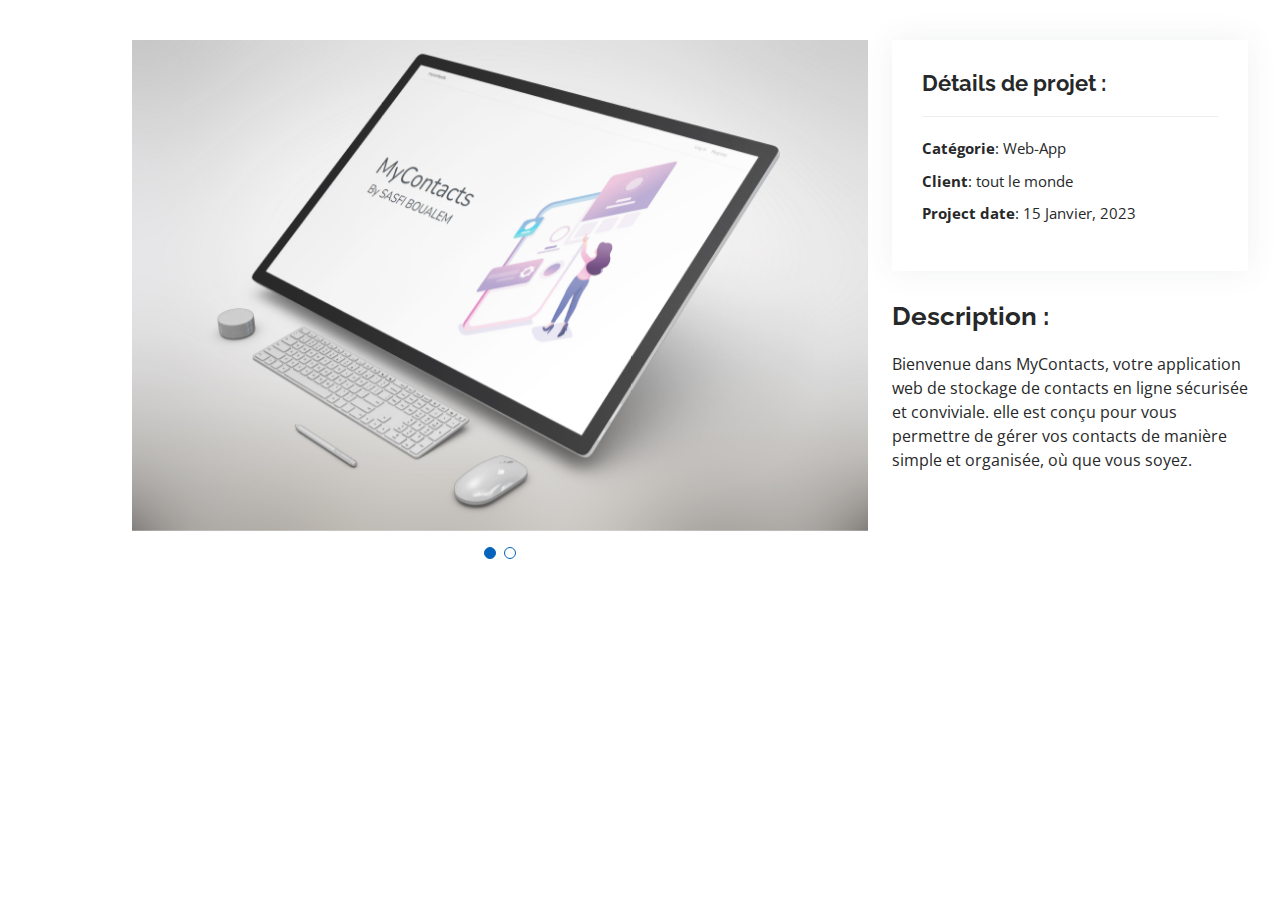
<file: projects-pages/projet7_site_mycontacts.html>
<!DOCTYPE html>
<html lang="en">

<head>
  <meta charset="utf-8">
  <meta content="width=device-width, initial-scale=1.0" name="viewport">

  <title>Portfolio Details - Personal Bootstrap Template</title>
  <meta content="" name="description">
  <meta content="" name="keywords">

  <!-- Favicons -->
  <link href="../assets/img/favicon.png" rel="icon">
  <link href="../assets/img/apple-touch-icon.png" rel="apple-touch-icon">

  <!-- Google Fonts -->
  <link href="https://fonts.googleapis.com/css?family=Open+Sans:300,300i,400,400i,600,600i,700,700i|Raleway:300,300i,400,400i,500,500i,600,600i,700,700i|Poppins:300,300i,400,400i,500,500i,600,600i,700,700i" rel="stylesheet">

  <!-- Vendor CSS Files -->
  <link href="../assets/vendor/aos/aos.css" rel="stylesheet">
  <link href="../assets/vendor/bootstrap/css/bootstrap.min.css" rel="stylesheet">
  <link href="../assets/vendor/bootstrap-icons/bootstrap-icons.css" rel="stylesheet">
  <link href="../assets/vendor/boxicons/css/boxicons.min.css" rel="stylesheet">
  <link href="../assets/vendor/glightbox/css/glightbox.min.css" rel="stylesheet">
  <link href="../assets/vendor/swiper/swiper-bundle.min.css" rel="stylesheet">

  <!-- Template Main CSS File -->
  <link href="../assets/css/style.css" rel="stylesheet">

  <!-- =======================================================
  * Template Name: MyResume - v4.8.1
  * Template URL: https://bootstrapmade.com/free-html-bootstrap-template-my-resume/
  * Author: BootstrapMade.com
  * License: https://bootstrapmade.com/license/
  ======================================================== -->
</head>

<body>

  <main id="main">

    <!-- ======= Portfolio Details Section ======= -->
    <section id="portfolio-details" class="portfolio-details">
      <div class="container">

        <div class="row gy-4">

          <div class="col-lg-8">
            <div class="portfolio-details-slider swiper">
              <div class="swiper-wrapper align-items-center">

                <div class="swiper-slide">
                  <img src="../assets/img/portfolio/web/mycontact1.jpg" alt="">
                </div>

                <div class="swiper-slide">
                  <img src="../assets/img/portfolio/web/mycontact2.jpg" alt="">
                </div>


              </div>
              <div class="swiper-pagination"></div>
            </div>
          </div>

          <div class="col-lg-4">
            <div class="portfolio-info">
              <h3>Détails de projet :</h3>
              <ul>
                <li><strong>Catégorie</strong>: Web-App</li>
                <li><strong>Client</strong>: tout le monde</li>
                <li><strong>Project date</strong>: 15 Janvier, 2023</li>
              </ul>
            </div>
            <div class="portfolio-description">
              <h2>Description :</h2>
              <p>
                Bienvenue dans MyContacts, votre application web de stockage de contacts en ligne sécurisée et conviviale.
                elle est conçu pour vous permettre de gérer vos contacts de manière simple et organisée, où que vous soyez.
              </p>
            </div>
          </div>

        </div>

      </div>
    </section><!-- End Portfolio Details Section -->

  </main><!-- End #main -->

  <div id="preloader"></div>
  <a href="#" class="back-to-top d-flex align-items-center justify-content-center"><i class="bi bi-arrow-up-short"></i></a>

  <!-- Vendor JS Files -->
  <script src="../assets/vendor/purecounter/purecounter_vanilla.js"></script>
  <script src="../assets/vendor/aos/aos.js"></script>
  <script src="../assets/vendor/bootstrap/js/bootstrap.bundle.min.js"></script>
  <script src="../assets/vendor/glightbox/js/glightbox.min.js"></script>
  <script src="../assets/vendor/isotope-layout/isotope.pkgd.min.js"></script>
  <script src="../assets/vendor/swiper/swiper-bundle.min.js"></script>
  <script src="../assets/vendor/typed.js/typed.min.js"></script>
  <script src="../assets/vendor/waypoints/noframework.waypoints.js"></script>
  <script src="../assets/vendor/php-email-form/validate.js"></script>

  <!-- Template Main JS File -->
  <script src="../assets/js/main.js"></script>

</body>

</html>
</file>
<file: assets/css/style.css>
/**
* Template Name: MyResume - v4.8.1
* Template URL: https://bootstrapmade.com/free-html-bootstrap-template-my-resume/
* Author: BootstrapMade.com
* License: https://bootstrapmade.com/license/
*/

/*--------------------------------------------------------------
# General
--------------------------------------------------------------*/
body {
  font-family: "Open Sans", sans-serif;
  color: #272829;
}

a {
  color: #0563bb;
  text-decoration: none;
}

a:hover {
  color: #067ded;
  text-decoration: none;
}

h1,
h2,
h3,
h4,
h5,
h6 {
  font-family: "Raleway", sans-serif;
}

/*--------------------------------------------------------------
# Back to top button
--------------------------------------------------------------*/
.back-to-top {
  position: fixed;
  visibility: hidden;
  opacity: 0;
  right: 15px;
  bottom: 15px;
  z-index: 996;
  background: #0563bb;
  width: 40px;
  height: 40px;
  border-radius: 50px;
  transition: all 0.4s;
}

.back-to-top i {
  font-size: 28px;
  color: #fff;
  line-height: 0;
}

.back-to-top:hover {
  background: #0678e3;
  color: #fff;
}

.back-to-top.active {
  visibility: visible;
  opacity: 1;
}

/*--------------------------------------------------------------
# Preloader
--------------------------------------------------------------*/
#preloader {
  position: fixed;
  top: 0;
  left: 0;
  right: 0;
  bottom: 0;
  z-index: 9999;
  overflow: hidden;
  background: #fff;
}

#preloader:before {
  content: "";
  position: fixed;
  top: calc(50% - 30px);
  left: calc(50% - 30px);
  border: 6px solid #0563bb;
  border-top-color: #fff;
  border-bottom-color: #fff;
  border-radius: 50%;
  width: 60px;
  height: 60px;
  -webkit-animation: animate-preloader 1s linear infinite;
  animation: animate-preloader 1s linear infinite;
}

@-webkit-keyframes animate-preloader {
  0% {
    transform: rotate(0deg);
  }

  100% {
    transform: rotate(360deg);
  }
}

@keyframes animate-preloader {
  0% {
    transform: rotate(0deg);
  }

  100% {
    transform: rotate(360deg);
  }
}

/*--------------------------------------------------------------
# Disable aos animation delay on mobile devices
--------------------------------------------------------------*/
@media screen and (max-width: 768px) {
  [data-aos-delay] {
    transition-delay: 0 !important;
  }
}

/*--------------------------------------------------------------
# Header
--------------------------------------------------------------*/
#header {
  position: fixed;
  top: 0;
  left: 0;
  bottom: 0;
  z-index: 9997;
  transition: all 0.5s;
  padding: 15px;
  overflow-y: auto;
}

@media (max-width: 992px) {
  #header {
    width: 300px;
    background: #fff;
    border-right: 1px solid #e6e9ec;
    left: -300px;
  }
}

@media (min-width: 992px) {
  #main {
    margin-left: 100px;
  }
}

/*--------------------------------------------------------------
# Navigation Menu
--------------------------------------------------------------*/
/**
* Desktop Navigation 
*/
.nav-menu {
  padding: 0;
  display: block;
}

.nav-menu * {
  margin: 0;
  padding: 0;
  list-style: none;
}

.nav-menu>ul>li {
  position: relative;
  white-space: nowrap;
}

.nav-menu a,
.nav-menu a:focus {
  display: flex;
  align-items: center;
  color: #45505b;
  padding: 10px 18px;
  margin-bottom: 8px;
  transition: 0.3s;
  font-size: 15px;
  border-radius: 50px;
  background: #f2f3f5;
  height: 56px;
  width: 100%;
  overflow: hidden;
  transition: 0.3s;
}

.nav-menu a i,
.nav-menu a:focus i {
  font-size: 20px;
}

.nav-menu a span,
.nav-menu a:focus span {
  padding: 0 5px 0 7px;
  color: #45505b;
}

@media (min-width: 992px) {

  .nav-menu a,
  .nav-menu a:focus {
    width: 56px;
  }

  .nav-menu a span,
  .nav-menu a:focus span {
    display: none;
    color: #fff;
  }
}

.nav-menu a:hover,
.nav-menu .active,
.nav-menu .active:focus,
.nav-menu li:hover>a {
  color: #fff;
  background: #0563bb;
}

.nav-menu a:hover span,
.nav-menu .active span,
.nav-menu .active:focus span,
.nav-menu li:hover>a span {
  color: #fff;
}

.nav-menu a:hover,
.nav-menu li:hover>a {
  width: 100%;
  color: #fff;
}

.nav-menu a:hover span,
.nav-menu li:hover>a span {
  display: block;
}

/**
* Mobile Navigation 
*/
.mobile-nav-toggle {
  position: fixed;
  right: 10px;
  top: 10px;
  z-index: 9998;
  border: 0;
  background: none;
  font-size: 28px;
  transition: all 0.4s;
  outline: none !important;
  line-height: 0;
  cursor: pointer;
  border-radius: 50px;
  padding: 5px;
}

.mobile-nav-toggle i {
  color: #45505b;
}

.mobile-nav-active {
  overflow: hidden;
}

.mobile-nav-active #header {
  left: 0;
}

.mobile-nav-active .mobile-nav-toggle {
  color: #fff;
  background-color: #0563bb;
}

/*--------------------------------------------------------------
# Hero Section
--------------------------------------------------------------*/
#hero {
  width: 100%;
  height: 100vh;
  background: url("../img/moi/background1.jpg") top right no-repeat;
  background-size: cover;
  position: relative;
}
@media (max-width: 768px) {
  #hero {
  /* background-position: -450px center !important; */
   background-position: calc(100% + 250px) center !important;
    background-repeat: no-repeat;
    background-size: cover;
  }
}
@media (min-width: 992px) {
  #hero {
    padding-left: 160px;
  }
}

#hero:before {
  content: "";
  background: rgba(255, 255, 255, 0.4);
  position: absolute;
  bottom: 0;
  top: 0;
  left: 0;
  right: 0;
}

#hero h1 {
  margin: 0;
  font-size: 64px;
  font-weight: 700;
  line-height: 56px;
  color: #45505b;
}

#hero p {
  color: #45505b;
  margin: 15px 0 0 0;
  font-size: 26px;
  font-family: "Poppins", sans-serif;
}

#hero p span {
  color: #0563bb;
  letter-spacing: 1px;
}

#hero .social-links {
  margin-top: 30px;
}

#hero .social-links a {
  font-size: 24px;
  display: inline-block;
  color: #45505b;
  line-height: 1;
  margin-right: 20px;
  transition: 0.3s;
}

#hero .social-links a:hover {
  color: #0563bb;
}

@media (max-width: 992px) {
  #hero {
    text-align: center;
  }

  #hero h1 {
    font-size: 32px;
    line-height: 36px;
  }

  #hero p {
    margin-top: 10px;
    font-size: 20px;
    line-height: 24px;
  }
}

/*--------------------------------------------------------------
# Sections General
--------------------------------------------------------------*/
section {
  padding: 60px 0;
  overflow: hidden;
}

.section-title {
  text-align: center;
  padding-bottom: 30px;
}

.section-title h2 {
  font-size: 32px;
  font-weight: bold;
  text-transform: uppercase;
  margin-bottom: 20px;
  padding-bottom: 20px;
  position: relative;
  color: #45505b;
}

.section-title h2::before {
  content: "";
  position: absolute;
  display: block;
  width: 120px;
  height: 1px;
  background: #ddd;
  bottom: 1px;
  left: calc(50% - 60px);
}

.section-title h2::after {
  content: "";
  position: absolute;
  display: block;
  width: 40px;
  height: 3px;
  background: #0563bb;
  bottom: 0;
  left: calc(50% - 20px);
}

.section-title p {
  margin-bottom: 0;
}

/*--------------------------------------------------------------
# About
--------------------------------------------------------------*/
.about .content h3 {
  font-weight: 700;
  font-size: 26px;
  color: #728394;
}

.about .content ul {
  list-style: none;
  padding: 0;
}

.about .content ul li {
  margin-bottom: 20px;
  display: flex;
  align-items: center;
}

.about .content ul strong {
  margin-right: 10px;
}

.about .content ul i {
  font-size: 16px;
  margin-right: 5px;
  color: #0563bb;
  line-height: 0;
}

.about .content p:last-child {
  margin-bottom: 0;
}

/*--------------------------------------------------------------
# Facts
--------------------------------------------------------------*/
.facts .count-box {
  padding: 30px 30px 25px 30px;
  margin-top: 30px;
  width: 100%;
  position: relative;
  text-align: center;
  background: #fff;
}

.facts .count-box i {
  position: absolute;
  top: -25px;
  left: 50%;
  transform: translateX(-50%);
  font-size: 24px;
  background: #0563bb;
  color: #fff;
  border-radius: 50px;
  display: inline-flex;
  align-items: center;
  justify-content: center;
  width: 48px;
  height: 48px;
}

.facts .count-box span {
  font-size: 36px;
  display: block;
  font-weight: 600;
  color: #011426;
}

.facts .count-box p {
  padding: 0;
  margin: 0;
  font-family: "Raleway", sans-serif;
  font-size: 14px;
}

/*--------------------------------------------------------------
# Skills
--------------------------------------------------------------*/
.skills .progress {
  height: 80px;
  /* display: block; */
  background: none;
  border-radius: 0;
}

.skills .progress .skill {
  width: 100%;
  padding: 10px 0;
  margin: 0;
  text-transform: uppercase;
  display: block;
  font-weight: 400;
  font-family: "Poppins", sans-serif;
  color: #45505b;
}

.skills .progress .skill .val {
  float: right;
  /* text-align: center; */
  /* right: 0; */
}

.skills .progress-bar-wrap {
  background: #f2f3f5;
}

.skills .progress-bar {
  width: 1px;
  height: 10px;
  transition: 0.9s;
  background-color: #0563bb;
}

/*--------------------------------------------------------------
# Resume
--------------------------------------------------------------*/
.resume .resume-title {
  font-size: 26px;
  font-weight: 700;
  margin-top: 20px;
  margin-bottom: 20px;
  color: #45505b;
}

.resume .resume-item {
  padding: 0 0 20px 20px;
  margin-top: -2px;
  border-left: 2px solid #0563bb;
  position: relative;
}

.resume .resume-item h4 {
  line-height: 18px;
  font-size: 18px;
  font-weight: 600;
  text-transform: uppercase;
  font-family: "Poppins", sans-serif;
  color: #0563bb;
  margin-bottom: 10px;
}

.resume .resume-item h5 {
  font-size: 16px;
  background: #f7f8f9;
  padding: 5px 15px;
  display: inline-block;
  font-weight: 600;
  margin-bottom: 10px;
}

.resume .resume-item ul {
  padding-left: 20px;
}

.resume .resume-item ul li {
  padding-bottom: 10px;
}

.resume .resume-item:last-child {
  padding-bottom: 0;
}

.resume .resume-item::before {
  content: "";
  position: absolute;
  width: 16px;
  height: 16px;
  border-radius: 50px;
  left: -9px;
  top: 0;
  background: #fff;
  border: 2px solid #0563bb;
}

/*--------------------------------------------------------------
# Portfolio
--------------------------------------------------------------*/
.portfolio .portfolio-item {
  margin-bottom: 30px;
}

.portfolio #portfolio-flters {
  padding: 0;
  margin: 0 auto 25px auto;
  list-style: none;
  text-align: center;
  background: #fff;
  border-radius: 50px;
  padding: 2px 15px;
}

.portfolio #portfolio-flters li {
  cursor: pointer;
  display: inline-block;
  padding: 10px 15px;
  font-size: 14px;
  font-weight: 600;
  line-height: 1;
  text-transform: uppercase;
  color: #272829;
  margin-bottom: 5px;
  transition: all 0.3s ease-in-out;
}

.portfolio #portfolio-flters li:hover,
.portfolio #portfolio-flters li.filter-active {
  color: #0563bb;
}

.portfolio #portfolio-flters li:last-child {
  margin-right: 0;
}

.portfolio .portfolio-wrap {
  transition: 0.3s;
  position: relative;
  overflow: hidden;
  z-index: 1;
  background: rgba(69, 80, 91, 0.8);
}

.portfolio .portfolio-wrap::before {
  content: "";
  background: rgba(255, 255, 255, 0.7);
  position: absolute;
  left: 30px;
  right: 30px;
  top: 30px;
  bottom: 30px;
  transition: all ease-in-out 0.3s;
  z-index: 2;
  opacity: 0;
}

.portfolio .portfolio-wrap .portfolio-info {
  opacity: 0;
  position: absolute;
  top: 0;
  left: 0;
  right: 0;
  bottom: 0;
  text-align: center;
  z-index: 3;
  transition: all ease-in-out 0.3s;
  display: flex;
  flex-direction: column;
  justify-content: center;
  align-items: center;
}

.portfolio .portfolio-wrap .portfolio-info::before {
  display: block;
  content: "";
  width: 48px;
  height: 48px;
  position: absolute;
  top: 35px;
  left: 35px;
  border-top: 3px solid #d7dce1;
  border-left: 3px solid #d7dce1;
  transition: all 0.5s ease 0s;
  z-index: 9994;
}

.portfolio .portfolio-wrap .portfolio-info::after {
  display: block;
  content: "";
  width: 48px;
  height: 48px;
  position: absolute;
  bottom: 35px;
  right: 35px;
  border-bottom: 3px solid #d7dce1;
  border-right: 3px solid #d7dce1;
  transition: all 0.5s ease 0s;
  z-index: 9994;
}

.portfolio .portfolio-wrap .portfolio-info h4 {
  font-size: 20px;
  color: #45505b;
  font-weight: 600;
}

.portfolio .portfolio-wrap .portfolio-info p {
  color: #45505b;
  font-size: 14px;
  text-transform: uppercase;
  padding: 0;
  margin: 0;
}

.portfolio .portfolio-wrap .portfolio-links {
  text-align: center;
  z-index: 4;
}

.portfolio .portfolio-wrap .portfolio-links a {
  color: #45505b;
  margin: 0 2px;
  font-size: 28px;
  display: inline-block;
  transition: 0.3s;
}

.portfolio .portfolio-wrap .portfolio-links a:hover {
  color: #148af9;
}

.portfolio .portfolio-wrap:hover::before {
  top: 0;
  left: 0;
  right: 0;
  bottom: 0;
  opacity: 1;
}

.portfolio .portfolio-wrap:hover .portfolio-info {
  opacity: 1;
}

.portfolio .portfolio-wrap:hover .portfolio-info::before {
  top: 15px;
  left: 15px;
}

.portfolio .portfolio-wrap:hover .portfolio-info::after {
  bottom: 15px;
  right: 15px;
}

/*--------------------------------------------------------------
# Portfolio Details
--------------------------------------------------------------*/
.portfolio-details {
  padding-top: 40px;
}

.portfolio-details .portfolio-details-slider img {
  width: 100%;
}

.portfolio-details .portfolio-details-slider .swiper-pagination {
  margin-top: 20px;
  position: relative;
}

.portfolio-details .portfolio-details-slider .swiper-pagination .swiper-pagination-bullet {
  width: 12px;
  height: 12px;
  background-color: #fff;
  opacity: 1;
  border: 1px solid #0563bb;
}

.portfolio-details .portfolio-details-slider .swiper-pagination .swiper-pagination-bullet-active {
  background-color: #0563bb;
}

.portfolio-details .portfolio-info {
  padding: 30px;
  box-shadow: 0px 0 30px rgba(69, 80, 91, 0.08);
}

.portfolio-details .portfolio-info h3 {
  font-size: 22px;
  font-weight: 700;
  margin-bottom: 20px;
  padding-bottom: 20px;
  border-bottom: 1px solid #eee;
}

.portfolio-details .portfolio-info ul {
  list-style: none;
  padding: 0;
  font-size: 15px;
}

.portfolio-details .portfolio-info ul li+li {
  margin-top: 10px;
}

.portfolio-details .portfolio-description {
  padding-top: 30px;
}

.portfolio-details .portfolio-description h2 {
  font-size: 26px;
  font-weight: 700;
  margin-bottom: 20px;
}

.portfolio-details .portfolio-description p {
  padding: 0;
}

/*--------------------------------------------------------------
# Services
--------------------------------------------------------------*/
.services .icon-box {
  width: 100%;
  text-align: center;
  padding: 70px 20px 80px 20px;
  transition: all ease-in-out 0.3s;
  background: #fff;
  box-shadow: 0px 5px 90px 0px rgba(110, 123, 131, 0.05);
}

.services .icon-box .icon {
  margin: 0 auto;
  width: 100px;
  height: 100px;
  display: flex;
  align-items: center;
  justify-content: center;
  transition: ease-in-out 0.3s;
  position: relative;
}

.services .icon-box .icon i {
  font-size: 36px;
  transition: 0.5s;
  position: relative;
}

.services .icon-box .icon svg {
  position: absolute;
  top: 0;
  left: 0;
}

.services .icon-box .icon svg path {
  transition: 0.5s;
  fill: #f5f5f5;
}

.services .icon-box h4 {
  font-weight: 600;
  margin: 10px 0 15px 0;
  font-size: 22px;
}

.services .icon-box h4 a {
  color: #45505b;
  transition: ease-in-out 0.3s;
}

.services .icon-box p {
  line-height: 24px;
  font-size: 14px;
  margin-bottom: 0;
}

.services .icon-box:hover {
  border-color: #fff;
  box-shadow: 0px 0 35px 0 rgba(0, 0, 0, 0.08);
}

.services .iconbox-blue i {
  color: #08678C;
}

.services .iconbox-orange i {
  color: #F28705;
}

.services .iconbox-pink i {
  color: #F73C86;
}

.services .iconbox-yellow i {
  color: #F5B403;
}

.services .iconbox-red i {
  color: #FF0000;
}

.services .iconbox-green i {
  color: #007F5C;
}

.services .iconbox-purple i {
  color: #632D8B;
}

.services .iconbox-blue2 i {
  color: #032859;
}

.services .iconbox-green2 i {
  color: #00BF8A;
}




.services .iconbox-blue:hover .icon i {
  color: #fff;
}

.services .iconbox-blue:hover .icon path {
  fill: #08678C;
}



.services .iconbox-orange:hover .icon i {
  color: #fff;
}

.services .iconbox-orange:hover .icon path {
  fill: #F28705;
}



.services .iconbox-pink:hover .icon i {
  color: #fff;
}

.services .iconbox-pink:hover .icon path {
  fill: #F73C86;
}



.services .iconbox-yellow:hover .icon i {
  color: #fff;
}

.services .iconbox-yellow:hover .icon path {
  fill: #F5B403;
}



.services .iconbox-red:hover .icon i {
  color: #fff;
}

.services .iconbox-red:hover .icon path {
  fill: #FF0000;
}


.services .iconbox-green:hover .icon i {
  color: #fff;
}
.services .iconbox-green:hover .icon path {
  fill: #007F5C;
}


.services .iconbox-purple:hover .icon i {
  color: #fff;
}
.services .iconbox-purple:hover .icon path {
  fill: #632D8B;
}


.services .iconbox-blue2:hover .icon i {
  color: #fff;
}
.services .iconbox-blue2:hover .icon path {
  fill: #032859;
}


.services .iconbox-green2:hover .icon i {
  color: #fff;
}
.services .iconbox-green2:hover .icon path {
  fill: #00BF8A;
}



/*--------------------------------------------------------------
# Contact
--------------------------------------------------------------*/
.contact .info {
  width: 100%;
  background: #fff;
}
.contact a{
  font-size: 20px;
}
.contact .info i {
  font-size: 20px;
  color: #0563bb;
  background: #eef7ff;

  width: 50px;
  height: 50px;
  padding: 10px 13px;

  border-radius: 50px;

  transition: all 0.3s ease-in-out;
}
.contacts-col{
  padding: 20px;
}
.contact .info h4 {
  margin-top: 20px;
  font-size: 22px;
  font-weight: 600;
  margin-bottom: 5px;
  color: #45505b;
}

.contact .myxontacts {
  margin-bottom: 20px;
}

.contact .info .address,
.contact .info .email,
.contact .info .phone {
  margin-top: 40px;
}

.contact .info .email:hover i,
.contact .info .address:hover i,
.contact .info .phone:hover i {
  background: #0563bb;
  color: #fff;
}


/*--------------------------------------------------------------
# Footer
--------------------------------------------------------------*/
#footer {
  background: #f7f8f9;
  color: #45505b;
  font-size: 14px;
  text-align: center;
  padding: 30px 0;
}

#footer h3 {
  font-size: 36px;
  font-weight: 700;
  position: relative;
  font-family: "Poppins", sans-serif;
  padding: 0;
  margin: 0 0 15px 0;
}

#footer p {
  font-size: 15;
  font-style: italic;
  padding: 0;
  margin: 0 0 40px 0;
}

#footer .social-links {
  margin: 0 0 40px 0;
}

#footer .social-links a {
  font-size: 18px;
  display: inline-block;
  background: #0563bb;
  color: #fff;
  line-height: 1;
  padding: 8px 0;
  margin-right: 4px;
  border-radius: 50%;
  text-align: center;
  width: 36px;
  height: 36px;
  transition: 0.3s;
}

#footer .social-links a:hover {
  background: #0678e3;
  color: #fff;
  text-decoration: none;
}

#footer .copyright {
  margin: 0 0 5px 0;
}

#footer .credits {
  font-size: 13px;
}

.vertical-rule {
  border-left: 1px solid rgb(192, 192, 192); /* Définir la couleur et l'épaisseur de la ligne */
  height: 100px; /* Hauteur de la ligne */
}
</file>
